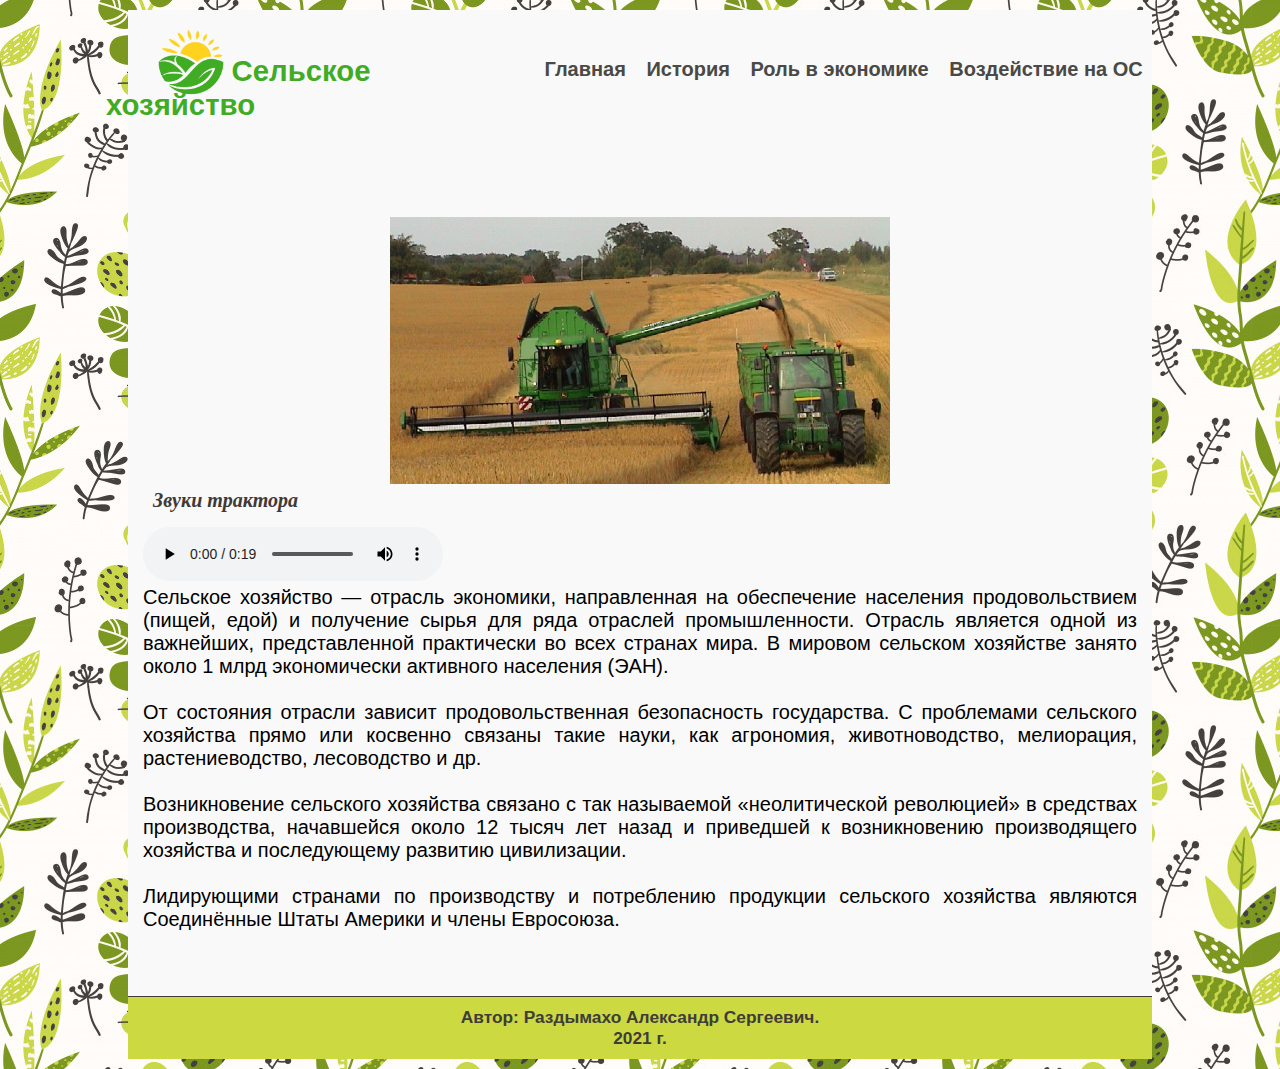
<file: index.html>
﻿<!DOCTYPE html>
<html lang="ru">
<head>
	<title>Сельское хозяйство</title>
	<link rel="stylesheet" href="style.css">
	<link rel="shortcut icon" href="img/logo.png" type="image/x-icon">
</head>
<body>
<div class="container">
	<header>
		<div class="logo">
			<a href="index.html">
			<img src="img/logo.png" alt="Logo">
			<span class="sh">Сельское хозяйство</span></a>
		</div>
		<div class="menu">
			<ul class="topmenu">
			    <li><a href="index.html">Главная</a></li>
			    <li><a href="history.html">История</a></li>
			    <li><a href="role.html">Роль в экономике</a></li>
			    <li><a href="voz.html">Воздействие на ОС</a></li>
			</ul>
		</div>
	</header>
	<div class="clear"></div>
	<main class="main">
	<p class="tractor"><img src="img/1.jpg" alt="tractor"></p>
	<h6>Звуки трактора</h6>
	<audio controls>
 		<source src="tractor.mp3">
	</audio>
<br>
	<p>
	Сельское хозяйство — отрасль экономики, направленная на обеспечение населения продовольствием (пищей, едой) и получение сырья для ряда отраслей промышленности. Отрасль является одной из важнейших, представленной практически во всех странах мира. В мировом сельском хозяйстве занято около 1 млрд экономически активного населения (ЭАН).<br><br>
	От состояния отрасли зависит продовольственная безопасность государства. С проблемами сельского хозяйства прямо или косвенно связаны такие науки, как агрономия, животноводство, мелиорация, растениеводство, лесоводство и др.<br><br> Возникновение сельского хозяйства связано с так называемой «неолитической революцией» в средствах производства, начавшейся около 12 тысяч лет назад и приведшей к возникновению производящего хозяйства и последующему развитию цивилизации.<br><br> Лидирующими странами по производству и потреблению продукции сельского хозяйства являются Соединённые Штаты Америки и члены Евросоюза.
	</p>
	</main>
	<footer>
		<p class="author">Автор: Раздымахо Александр Сергеевич.<br>2021 г.</p>
	</footer>
</div>
</body>
</html>
</file>
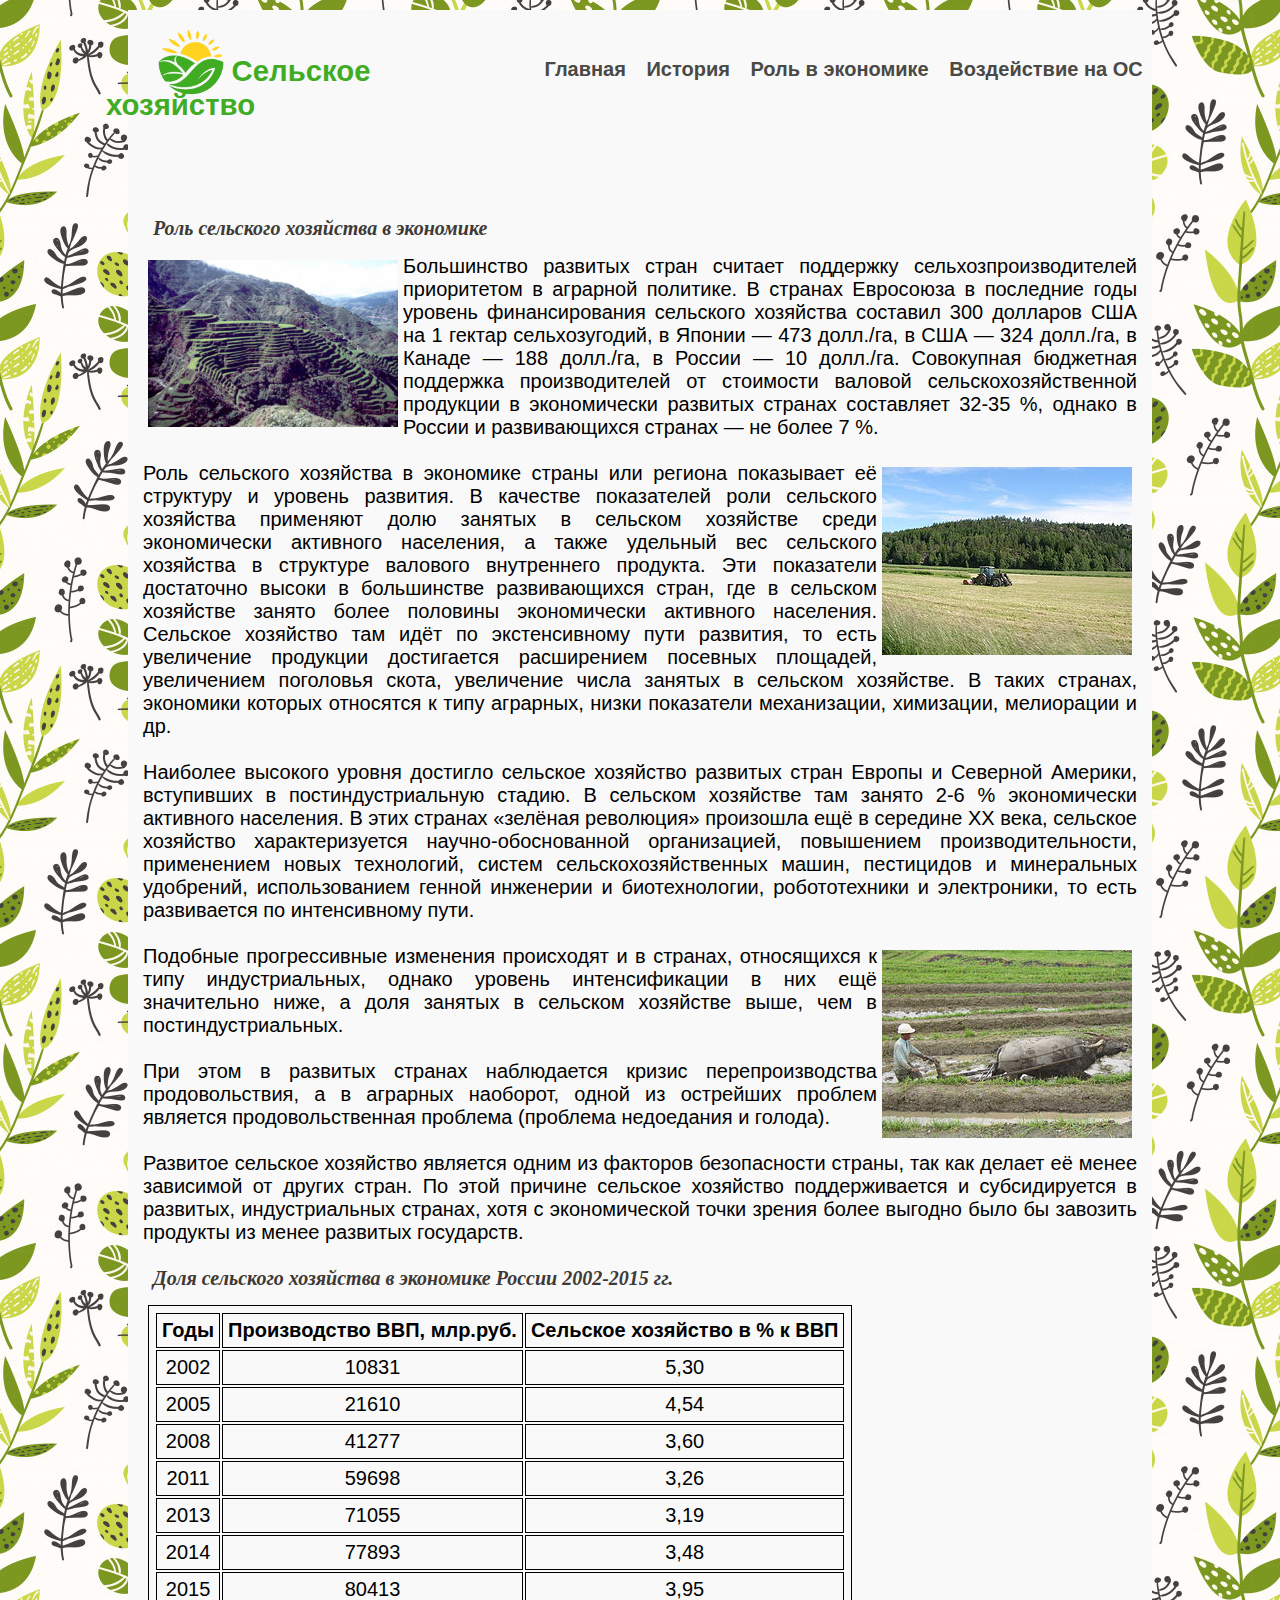
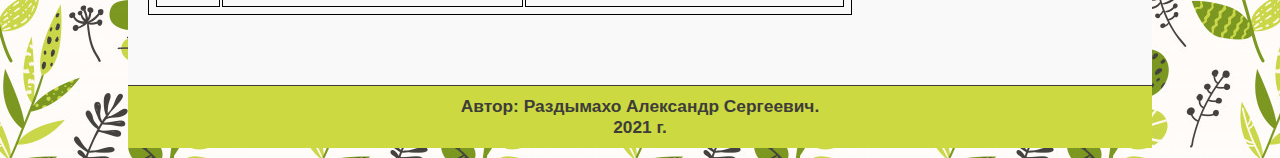
<file: role.html>
﻿<!DOCTYPE html>
<html lang="ru">
<head>
	<title>Сельское хозяйство</title>
	<link rel="stylesheet" href="style.css">
	<link rel="shortcut icon" href="img/logo.png" type="image/x-icon">
</head>
<body>
<div class="container">
	<header>
		<div class="logo">
			<a href="index.html">
			<img src="img/logo.png" alt="Logo">
			<span class="sh">Сельское хозяйство</span></a>
		</div>
		<div class="menu">
			<ul class="topmenu">
			    <li><a href="index.html">Главная</a></li>
			    <li><a href="history.html">История</a></li>
			    <li><a href="role.html">Роль в экономике</a></li>
			    <li><a href="voz.html">Воздействие на ОС</a></li>
			</ul>
		</div>
	</header>
	<div class="clear"></div>
	<main class="main">
	<h1>Роль сельского хозяйства в экономике</h1>
	<p><img src="img/4.png" class="filip" alt="Риссовые террасы. Филлипины">
		Большинство развитых стран считает поддержку сельхозпроизводителей приоритетом в аграрной политике. В странах Евросоюза в последние годы уровень финансирования сельского хозяйства составил 300 долларов США на 1 гектар сельхозугодий, в Японии — 473 долл./га, в США — 324 долл./га, в Канаде — 188 долл./га, в России — 10 долл./га. Совокупная бюджетная поддержка производителей от стоимости валовой сельскохозяйственной продукции в экономически развитых странах составляет 32-35 %, однако в России и развивающихся странах — не более 7 %.<br><br>
<img src="img/5.jpg" class="shved" alt="Обработка пашни трактором. Швеция">
Роль сельского хозяйства в экономике страны или региона показывает её структуру и уровень развития. В качестве показателей роли сельского хозяйства применяют долю занятых в сельском хозяйстве среди экономически активного населения, а также удельный вес сельского хозяйства в структуре валового внутреннего продукта. Эти показатели достаточно высоки в большинстве развивающихся стран, где в сельском хозяйстве занято более половины экономически активного населения. Сельское хозяйство там идёт по экстенсивному пути развития, то есть увеличение продукции достигается расширением посевных площадей, увеличением поголовья скота, увеличение числа занятых в сельском хозяйстве. В таких странах, экономики которых относятся к типу аграрных, низки показатели механизации, химизации, мелиорации и др.<br><br>


Наиболее высокого уровня достигло сельское хозяйство развитых стран Европы и Северной Америки, вступивших в постиндустриальную стадию. В сельском хозяйстве там занято 2-6 % экономически активного населения. В этих странах «зелёная революция» произошла ещё в середине XX века, сельское хозяйство характеризуется научно-обоснованной организацией, повышением производительности, применением новых технологий, систем сельскохозяйственных машин, пестицидов и минеральных удобрений, использованием генной инженерии и биотехнологии, робототехники и электроники, то есть развивается по интенсивному пути.<br><br>

<img src="img/6.jpg" class="indon" alt="Обработка пашни с помощью скота. Индонезия">
Подобные прогрессивные изменения происходят и в странах, относящихся к типу индустриальных, однако уровень интенсификации в них ещё значительно ниже, а доля занятых в сельском хозяйстве выше, чем в постиндустриальных.<br><br>

При этом в развитых странах наблюдается кризис перепроизводства продовольствия, а в аграрных наоборот, одной из острейших проблем является продовольственная проблема (проблема недоедания и голода).<br><br>

Развитое сельское хозяйство является одним из факторов безопасности страны, так как делает её менее зависимой от других стран. По этой причине сельское хозяйство поддерживается и субсидируется в развитых, индустриальных странах, хотя с экономической точки зрения более выгодно было бы завозить продукты из менее развитых государств.
	</p><br>
	<h5>Доля сельского хозяйства в экономике России 2002-2015 гг.</h5>
	<table>
		<tr><th>Годы</th><th>Производство ВВП, млр.руб.</th><th>Сельское хозяйство в % к ВВП</th></tr>
		<tr><td>2002</td><td>10831</td><td>5,30</td></tr>
		<tr><td>2005</td><td>21610</td><td>4,54</td></tr>
		<tr><td>2008</td><td>41277</td><td>3,60</td></tr>
		<tr><td>2011</td><td>59698</td><td>3,26</td></tr>
		<tr><td>2013</td><td>71055</td><td>3,19</td></tr>
		<tr><td>2014</td><td>77893</td><td>3,48</td></tr>
		<tr><td>2015</td><td>80413</td><td>3,95</td></tr>
	</table>
	</main>
	<footer>
		<p class="author">Автор: Раздымахо Александр Сергеевич.<br>2021 г.</p>
	</footer>
</div>
</body>
</html>
</file>
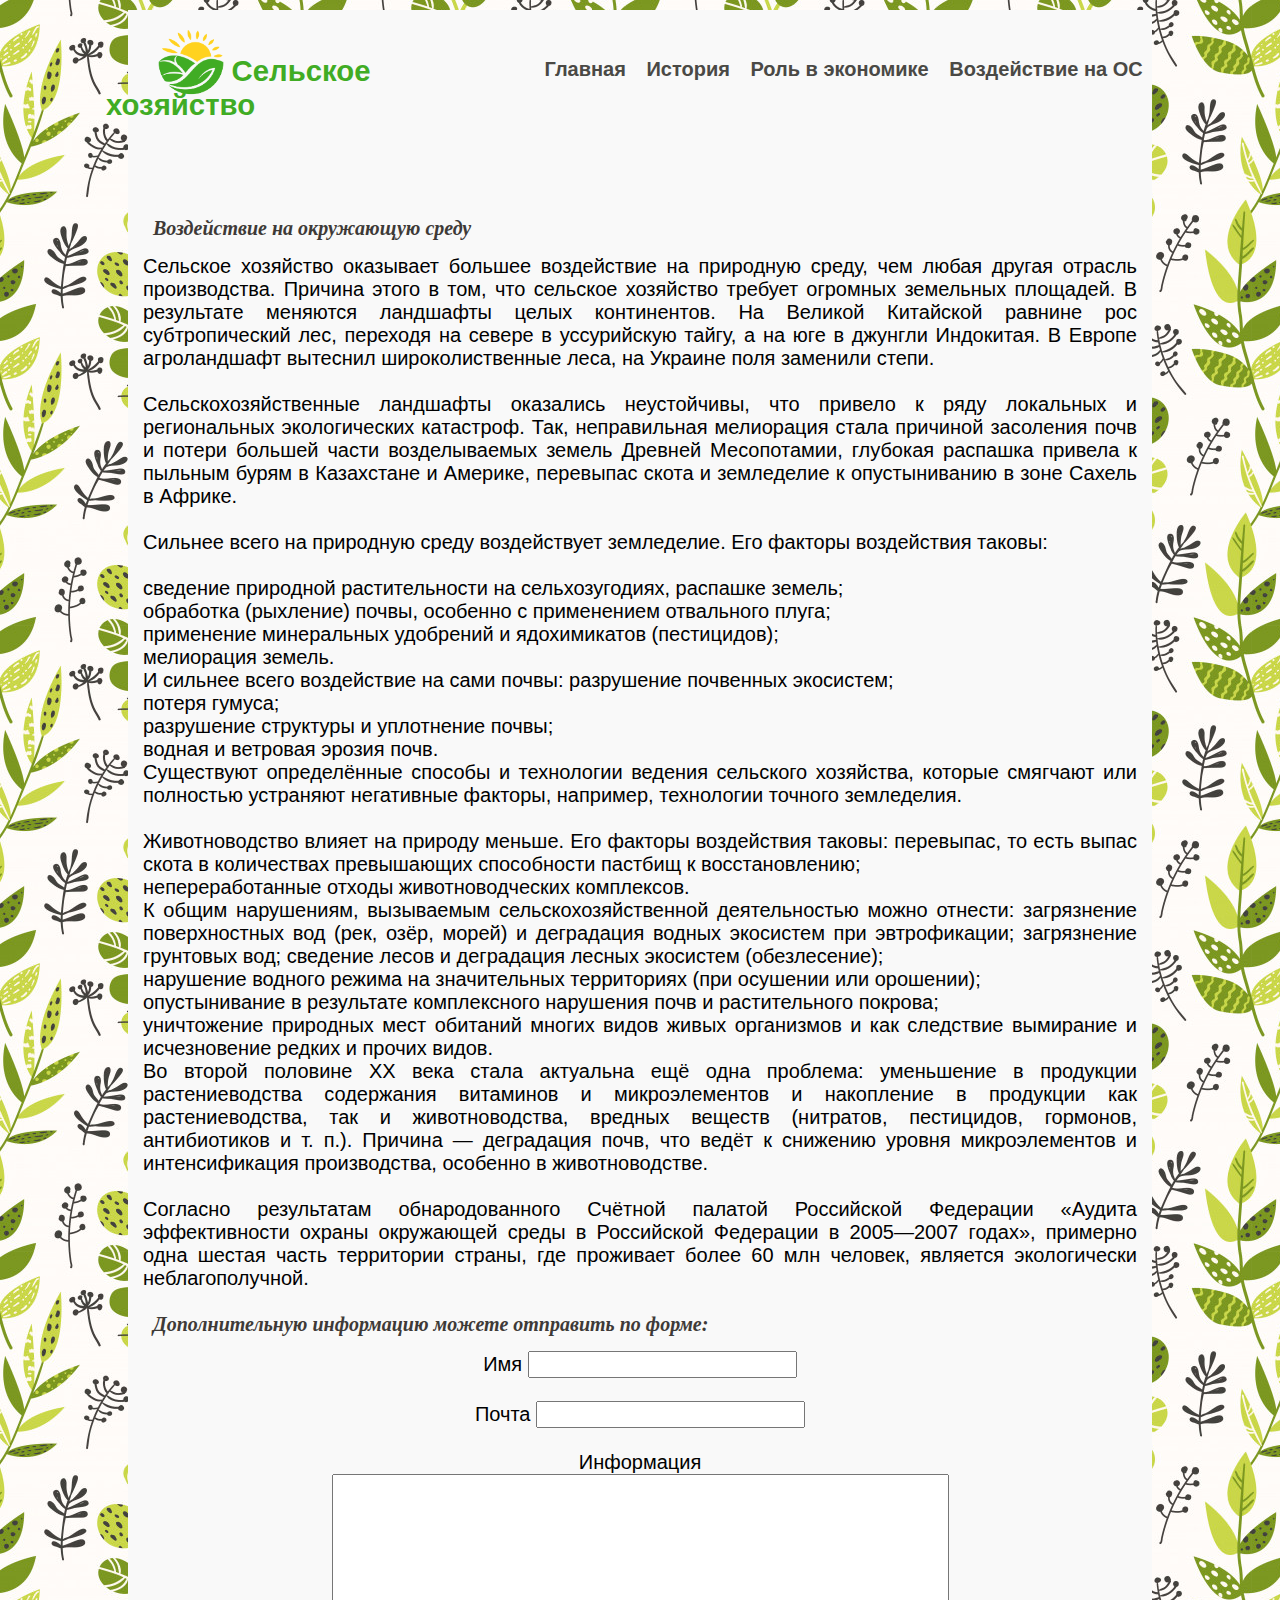
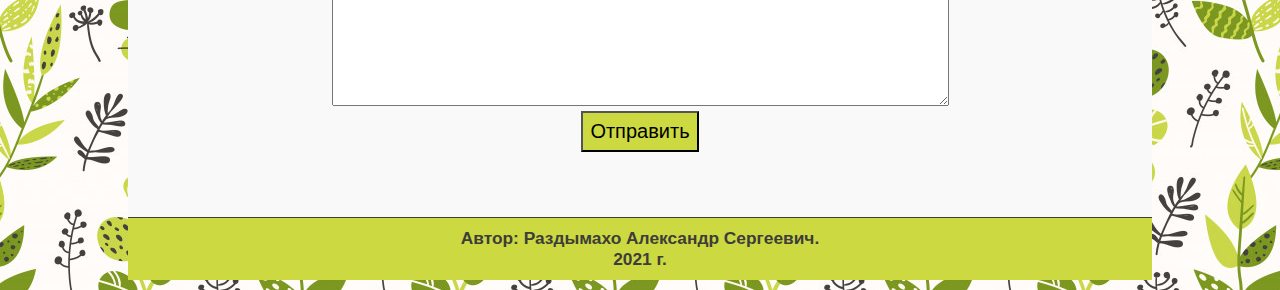
<file: voz.html>
﻿<!DOCTYPE html>
<html lang="ru">
<head>
	<title>Сельское хозяйство</title>
	<link rel="stylesheet" href="style.css">
	<link rel="shortcut icon" href="img/logo.png" type="image/x-icon">
</head>
<body>
<div class="container">
	<header>
		<div class="logo">
			<a href="index.html">
			<img src="img/logo.png" alt="Logo">
			<span class="sh">Сельское хозяйство</span></a>
		</div>
		<div class="menu">
			<ul class="topmenu">
			    <li><a href="index.html">Главная</a></li>
			    <li><a href="history.html">История</a></li>
			    <li><a href="role.html">Роль в экономике</a></li>
			    <li><a href="voz.html">Воздействие на ОС</a></li>
			</ul>
		</div>
	</header>
	<div class="clear"></div>
	<main class="main">
	<h1>Воздействие на окружающую среду</h1>
	<p>
		Сельское хозяйство оказывает большее воздействие на природную среду, чем любая другая отрасль производства. Причина этого в том, что сельское хозяйство требует огромных земельных площадей. В результате меняются ландшафты целых континентов. На Великой Китайской равнине рос субтропический лес, переходя на севере в уссурийскую тайгу, а на юге в джунгли Индокитая. В Европе агроландшафт вытеснил широколиственные леса, на Украине поля заменили степи.
<br><br>
Сельскохозяйственные ландшафты оказались неустойчивы, что привело к ряду локальных и региональных экологических катастроф. Так, неправильная мелиорация стала причиной засоления почв и потери большей части возделываемых земель Древней Месопотамии, глубокая распашка привела к пыльным бурям в Казахстане и Америке, перевыпас скота и земледелие к опустыниванию в зоне Сахель в Африке.
<br><br>
Сильнее всего на природную среду воздействует земледелие. Его факторы воздействия таковы:
<br><br>
сведение природной растительности на сельхозугодиях, распашке земель;<br>
обработка (рыхление) почвы, особенно с применением отвального плуга;<br>
применение минеральных удобрений и ядохимикатов (пестицидов);<br>
мелиорация земель.<br>
И сильнее всего воздействие на сами почвы:

разрушение почвенных экосистем;<br>
потеря гумуса;<br>
разрушение структуры и уплотнение почвы;<br>
водная и ветровая эрозия почв.<br>
Существуют определённые способы и технологии ведения сельского хозяйства, которые смягчают или полностью устраняют негативные факторы, например, технологии точного земледелия.
<br><br>
Животноводство влияет на природу меньше. Его факторы воздействия таковы:

перевыпас, то есть выпас скота в количествах превышающих способности пастбищ к восстановлению;<br>
непереработанные отходы животноводческих комплексов.<br>
К общим нарушениям, вызываемым сельскохозяйственной деятельностью можно отнести:

загрязнение поверхностных вод (рек, озёр, морей) и деградация водных экосистем при эвтрофикации; загрязнение грунтовых вод;
сведение лесов и деградация лесных экосистем (обезлесение);<br>
нарушение водного режима на значительных территориях (при осушении или орошении);<br>
опустынивание в результате комплексного нарушения почв и растительного покрова;<br>
уничтожение природных мест обитаний многих видов живых организмов и как следствие вымирание и исчезновение редких и прочих видов.<br>
Во второй половине XX века стала актуальна ещё одна проблема: уменьшение в продукции растениеводства содержания витаминов и микроэлементов и накопление в продукции как растениеводства, так и животноводства, вредных веществ (нитратов, пестицидов, гормонов, антибиотиков и т. п.). Причина — деградация почв, что ведёт к снижению уровня микроэлементов и интенсификация производства, особенно в животноводстве.
<br><br>
Согласно результатам обнародованного Счётной палатой Российской Федерации «Аудита эффективности охраны окружающей среды в Российской Федерации в 2005—2007 годах», примерно одна шестая часть территории страны, где проживает более 60 млн человек, является экологически неблагополучной.
	</p><br>
	<h4>Дополнительную информацию можете отправить по форме:</h4>
	<form>
		Имя <input type="text"><br><br>
		Почта <input type="email"><br><br>
		Информация <br><textarea cols="50" rows="10"></textarea><br>
		<button>Отправить</button>
	</form>
	</main>
	<footer>
		<p class="author">Автор: Раздымахо Александр Сергеевич.<br>2021 г.</p>
	</footer>
</div>
</body>
</html>
</file>
<file: style.css>
*{
	padding: 0;
	margin: 0;
	box-sizing: border-box;
	font-family: Arial;
	font-size: 15pt;
}
.clear{
	clear: both;
}
.container{
	width: 80%;
	margin: 10px auto;
	background: #F9F9F9;
	
}
a{
	text-decoration: none;
	color: #4A4945;
}
a:hover{
	opacity: 0.8;
}
body{
	background: url(img/back.jpg);
}
video{
	width: 400px;
	height: 300px;
}
/*HEADER*/
header{
	padding: 3px;
}
.logo{
	display: block;
	width: 40%;
	float: left;
}
.logo img{
	width: 120px;
}
.sh{
	font-size: 22pt;
	font-weight: bold;
	color: #40AC24;
	position: relative;
	bottom: 30px;
	right: 25px;
}
.menu{
	display: block;
	width: 60%;
	float: right;
}
.topmenu{
	list-style-type: none;
  	text-align: center;
}
.topmenu > li {
  display: inline-block;
  margin-right: 5px;
  position: relative;
  top: 40px;
}
.topmenu > li:last-child {
  margin-right: 0;
}
.topmenu a {
  display: block;
  padding: 5px;
  font-weight: bold;
}
/*MAIN*/
main{
	margin: 50px 0;
	padding: 15px;
}
main p{
	text-align: justify;
}
.tractor{
	text-align: center;
}
.tractor img{
	width: 500px;
}
h1,h2,h3,h4,h5,h6{
	font-style: italic;
	color: #3E3A37;
	font-family: "Times New Roman", sans-serif;
	margin-bottom: 15px;
	margin-left: 10px;
}
.egipet{
	float: left;
	padding: 5px;
}
.calendar{
	float: right;
	padding: 5px;
}
.filip{
	float: left;
	padding: 5px;
}
.shved{
	float: right;
	padding: 5px;
}
.indon{
	float: right;
	padding: 5px;
}
table, th, td{
	border: 1px solid black;
	text-align: center;
	padding: 5px;
	margin: 5px;
}
form{
	text-align: center;
	margin: 0 auto;
}
button{
	padding: 7px;
	background-color: #CCD941;
}
button:hover{
	opacity: 0.8;
}
/*FOOTER*/
.author{
	text-align: center;
	font-size: 13pt;
	color: #3E3D39;
	font-weight: bold;
	padding: 10px;
	background: #CCD941;
	border-top: 1px solid #3E3D39;
}
</file>
